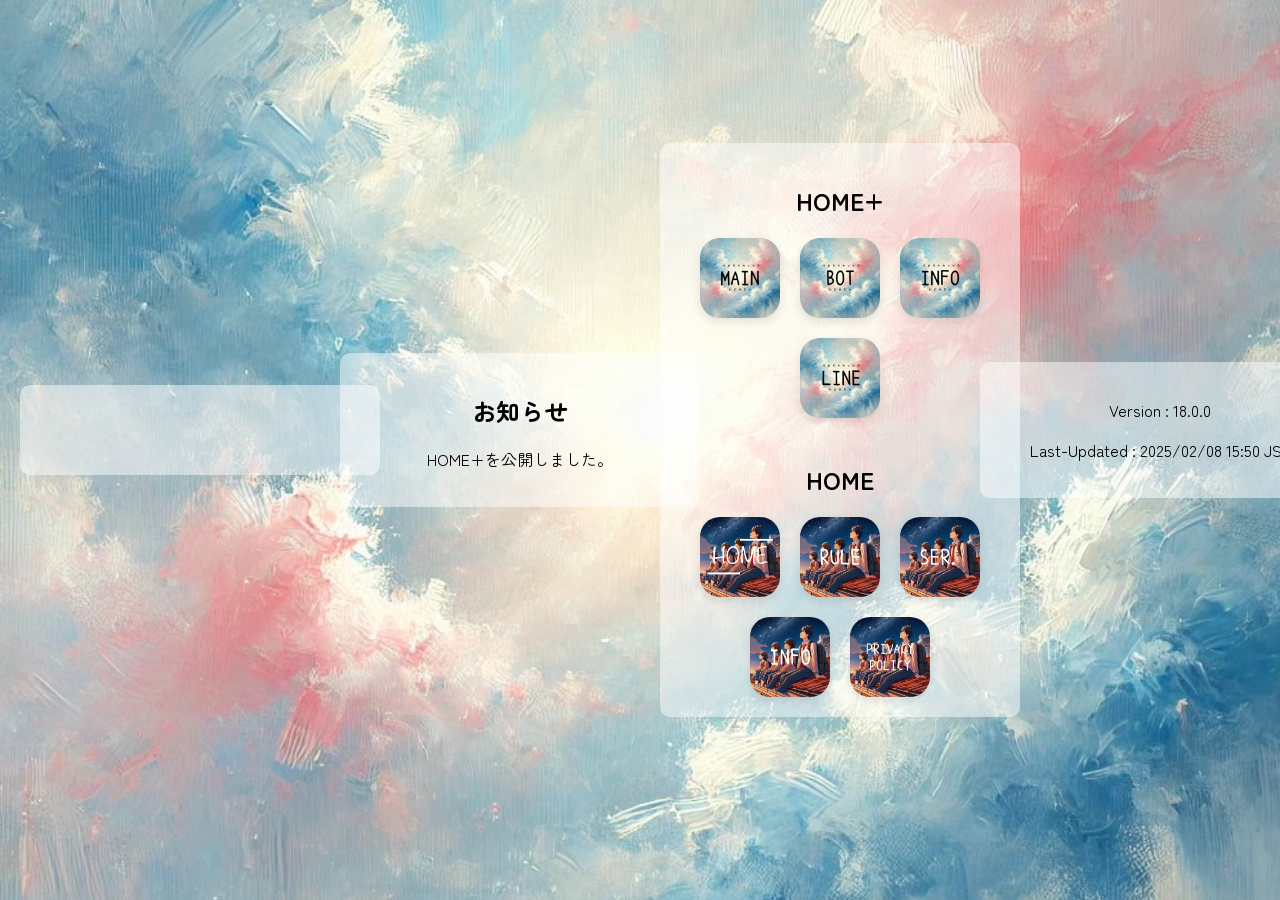
<file: index.html>
<!DOCTYPE html>
<html lang="jp">
    <head>
        <meta charset="UTF-8">
        <meta name="keywords" content="GitHub Pages, SEO, openmura">
        <meta name="author" content="openmura">
        <meta name="viewport" content="width=device-width, initial-scale=1.0">
        <title>OPENMURA+</title>
        <link rel="stylesheet" href="styles/option.css">
        <link rel="stylesheet" href="styles/pr.css">
        <link rel="icon" href="images/main+.jpg" sizes="192x192">
        <link rel="apple-touch-icon" href="images/main+.jpg" sizes="180x180">
        <meta name="description" content="HOME+">
        <meta name="robots" content="noindex, nofollow">
        <meta property="og:title" content="HOME+">
        <meta property="og:type" content="website">
        <meta property="og:url" content="https://openmura.github.io">
        <meta property="og:image" content="https://openmura.github.io">
        <meta property="og:description" content="OPENMURA">
        <link rel="preconnect" href="https://fonts.googleapis.com">
        <link rel="preconnect" href="https://fonts.gstatic.com" crossorigin>
        <link href="https://fonts.googleapis.com/css2?family=Zen+Maru+Gothic&display=swap" rel="stylesheet">
    </head>
    <body>
        <main class="content">
            <section id="home-page" class="page" style="background-image: url('../images/home+.jpg');">
                <div>
                <div class="overlay">
                    <div class="container">
                        <div class="clock">
                            <p class="clock-date"></p>
                            <p class="clock-time"></p>
                        </div>
                    </div>
                </div>
                </div>
                <br>
                <div>
                <div class="overlay">
                    <h2>お知らせ</h2>
                    <p>HOME+を公開しました。</p>
                </div>
                </div>
                <br>
                <div>
                <div class="overlay">
                    <h2>HOME+</h2>
                    <div class="app-icons">
                        <a href="index.html" class="app-icon">
                            <img src="images/main+.jpg" class="icon-img">
                        </a>
                        <a href="bot.html" class="app-icon">
                            <img src="images/bot.jpg" class="icon-img">
                        </a>
                        <a href="info.html" class="app-icon">
                            <img src="images/info+.jpg" class="icon-img">
                        </a>
                        <a href="line.html" class="app-icon">
                            <img src="images/line.jpg" class="icon-img">
                        </a>
                    </div>
                    <br>
                    <h2>HOME</h2>
                    <div class="app-icons">
                        <a href="about.html" class="app-icon">
                            <img src="images/icon.png" class="icon-img">
                        </a>
                        <a href="rule.html" class="app-icon">
                            <img src="images/rule.jpg" class="icon-img">
                        </a>
                        <a href="url.html" class="app-icon">
                            <img src="images/ser.jpg" class="icon-img">
                        </a>
                        <a href="info.html" class="app-icon">
                            <img src="images/info.jpg" class="icon-img">
                        </a>
                        <a href="py.html" class="app-icon">
                            <img src="images/py.jpg" class="icon-img">
                        </a>
                    </div>
                </div>
                </div>
                <br>
                <br>
                <div>
                <div class="overlay">
                    <p>Version : 18.0.0</p>
                    <p>Last-Updated : 2025/02/08 15:50 JST</p>
                </div>
                </div>
            </section>
        </main>
        <script src="scripts/alert.js"></script>
    </body>
</html>
</file>
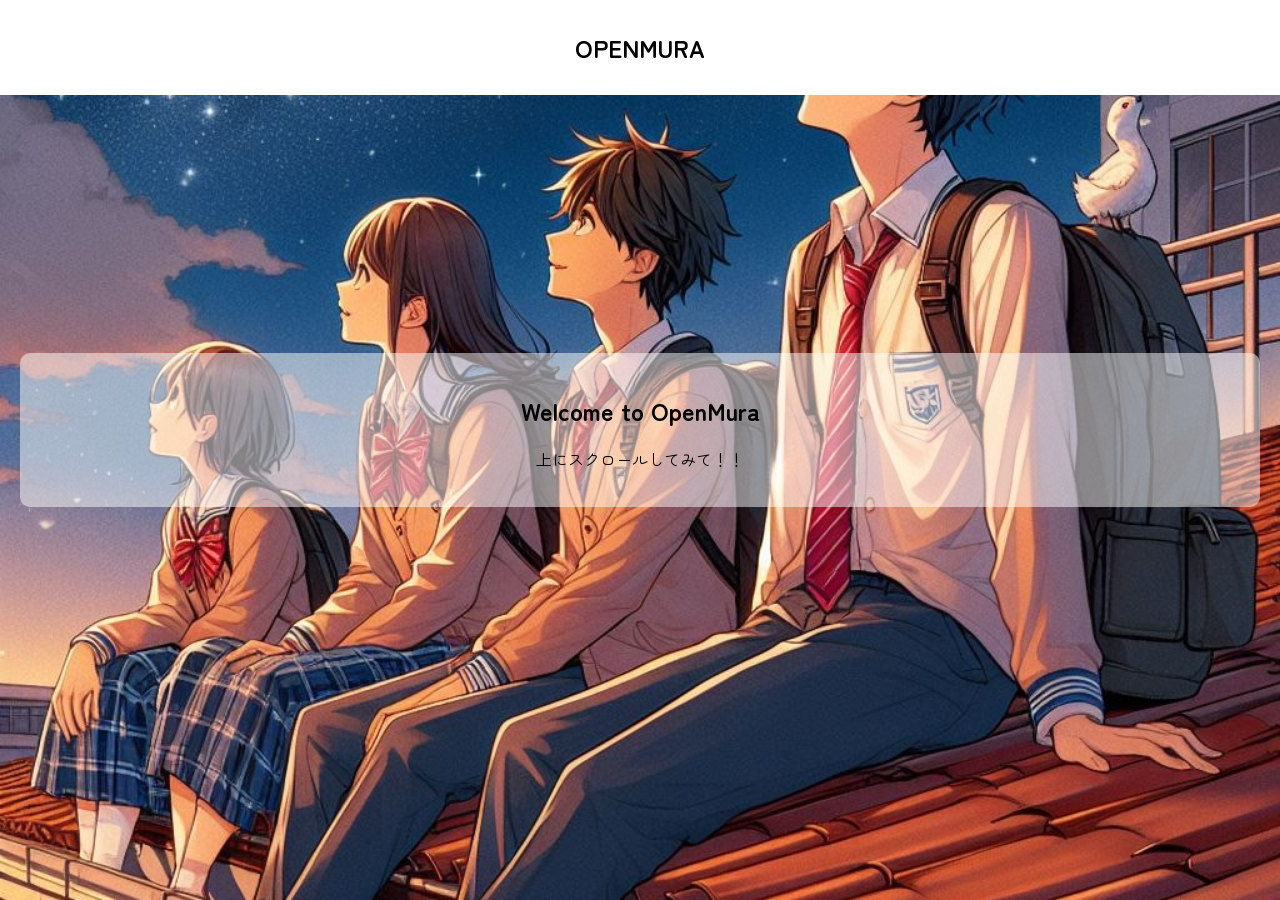
<file: about.html>
<!DOCTYPE html>
<html lang="jp">
    <head>
        <meta charset="UTF-8">
        <meta name="viewport" content="width=device-width, initial-scale=1.0">
        <title>OPENMURA</title>
        <link rel="stylesheet" href="styles/pr.css">
        <link rel="icon" href="images/icon.png" sizes="192x192">
        <link rel="apple-touch-icon" href="images/icon.png" sizes="180x180">
        <meta name="description" content="高校生以上限定のオープンチャットのホームページです。">
        <meta name="robots" content="noindex, nofollow">
        <meta property="og:title" content="高校生以上限定">
        <meta property="og:type" content="website">
        <meta property="og:url" content="https://openmura.github.io/home">
        <meta property="og:image" content="https://openmura.github.io/home/images/main.jpg">
        <meta property="og:description" content="高校生以上限定のオープンチャット">
        <link rel="preconnect" href="https://fonts.googleapis.com">
        <link rel="preconnect" href="https://fonts.gstatic.com" crossorigin>
        <link href="https://fonts.googleapis.com/css2?family=Zen+Maru+Gothic&display=swap" rel="stylesheet">
    </head>
    <body>
            <header class="header">
        <h2><a href="root.html">OPENMURA</a></h2>
    </header>
    <div class="menu pc-only">
        <a href="index.html">HOME+</a>
        <a href="about.html">HOME</a>
        <a href="rule.html">RULE</a>
        <a href="url.html">SER.</a>
        <a href="info.html">info</a>
        <a href="py.html">Privacy Policy</a>
    </div>
        <main class="content">
            <section class="page" style="background-image: url('images/main.jpg');">
                <div class="overlay">
                    <h2>Welcome to OpenMura</h2>
                    <p>上にスクロールしてみて！！</p>
                </div>
            </section>
            <section class="page" style="background-image: url('images/sub.jpg');">
                <div class="overlay">
                    <h2>What is OpenMura</h2>
                    <p>高校生以上限定の雑談</p>
                </div>
            </section>
            <section class="page" style="background-image: url('images/main.jpg');">
                <div class="overlay">
                    <h2>A word from the administrator</h2>
                    <p>ゆる～くよろしく</p>
                </div>
            </section>
            <section class="page" style="background-image: url('images/sub.jpg');">
                <div class="overlay">
                    <h2>Participate?</h2>
                    <p><a href="https://openchat.line.me/jp/cover/wISYS0DV8S1cg8_tv4phL0cxHoLD-vBIAE6prxM_hVSH6I3nOj5znlNdTeM">参加する！！</a></p>
                </div>
            </section>
        </main>
        <script src="scripts/alert.js"></script>
    </body>
</html>
</file>
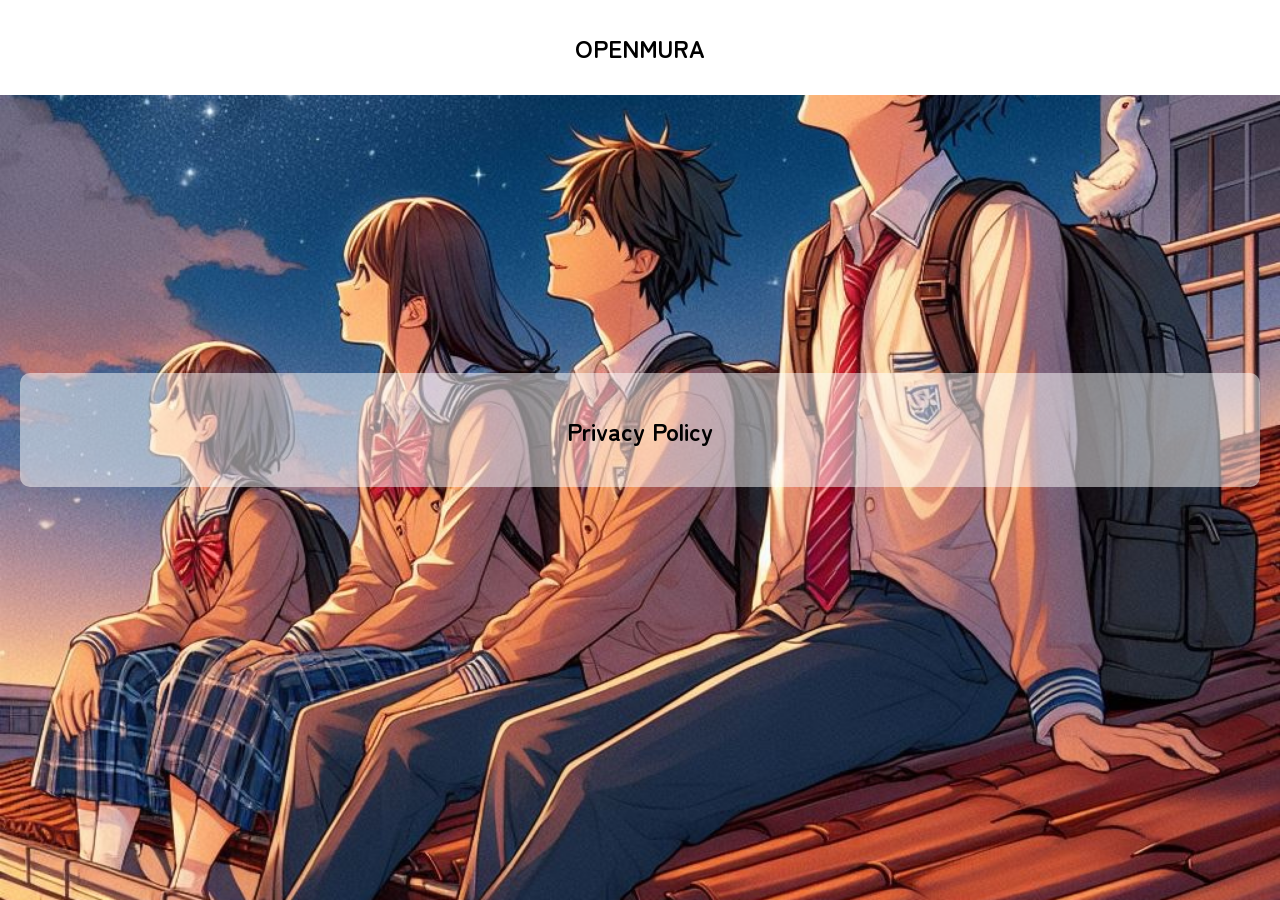
<file: py.html>
<!DOCTYPE html>
<html lang="jp">
    <head>
        <meta charset="UTF-8">
        <meta name="viewport" content="width=device-width, initial-scale=1.0">
        <title>OPENMURA</title>
        <link rel="stylesheet" href="styles/pr.css">
        <link rel="icon" href="images/icon.png" sizes="192x192">
        <link rel="apple-touch-icon" href="images/icon.png" sizes="180x180">
        <meta name="description" content="高校生以上限定のオープンチャットのホームページです。">
        <meta name="robots" content="noindex, nofollow">
        <meta property="og:title" content="高校生以上限定">
        <meta property="og:type" content="website">
        <meta property="og:url" content="https://openmura.github.io/home">
        <meta property="og:image" content="https://openmura.github.io/home/images/main.jpg">
        <meta property="og:description" content="高校生以上限定のオープンチャット">
        <link rel="preconnect" href="https://fonts.googleapis.com">
        <link rel="preconnect" href="https://fonts.gstatic.com" crossorigin>
        <link href="https://fonts.googleapis.com/css2?family=Zen+Maru+Gothic&display=swap" rel="stylesheet">
    </head>
    <body>
            <header class="header">
        <h2><a href="root.html">OPENMURA</a></h2>
    </header>
    <div class="menu pc-only">
        <a href="index.html">HOME+</a>
        <a href="about.html">HOME</a>
        <a href="rule.html">RULE</a>
        <a href="url.html">SER.</a>
        <a href="info.html">info</a>
        <a href="py.html">Privacy Policy</a>
    </div>
        <main class="content">
            <section class="page" style="background-image: url('images/main.jpg');">
                <div class="overlay">
                    <h2>Privacy Policy</h2>
                </div>
            </section>
            <section class="page" style="background-image: url('images/sub.jpg');">
                <div class="overlay">
                    <h2>個人情報は一切取得していませんので、安心してご利用ください。</h2>
                    <h2>もし不安な点があれば、管理者に直接お知らせいただければ対応いたします。</h2>
                </div>
            </section>
            <section class="page" style="background-image: url('images/main.jpg');">
                <div class="overlay">
                    <h2>Webサイトの仕組み</h2>
                </div>
            </section>
            <section class="page" style="background-image: url('images/sub.jpg');">
                <div class="overlay">
                    <p>このWebサイト（https://openmura.github.io/home）は、GitHubというWebサイトを作成・公開するための信頼性の高いサービスを利用して構築されています。</p>
                    <p>皆さんがこのページにアクセスしても、個人情報は一切取得されず、ページの表示だけが行われています。</p>
                </div>
            </section>
            <section class="page" style="background-image: url('images/main.jpg');">
                <div class="overlay">
                    <p>ルール確認ページの最後に「/確認しました」といったメッセージを送る仕組みは、LINEが標準で備えているURLスキームという仕組みを利用しています。</p>
                    <p>この機能は、LINEアプリの一部の機能を呼び出すためのもので、今回は「ルール確認済み」といったメッセージを送るために利用しています。</p>
                </div>
            </section>
            <section class="page" style="background-image: url('images/sub.jpg');">
                <div class="overlay">
                    <p>Botとは、簡単に言うと「自動でメッセージを送ったり返信するプログラム」です。</p>
                    <p>今回のオープンチャットでは、LINEが標準搭載している自動返信機能（autoreply）を利用しています。</p>
                </div>
            </section>
            <section class="page" style="background-image: url('images/main.jpg');">
                <div class="overlay">
                    <p>このBotは「特定のキーワード（/確認しました）」が送信されたときに反応し、「ルール確認ありがとう！」といった自動メッセージを送信するだけの仕組みです。</p>
                    <p>Botは個人情報を取得する機能を持たず、単純なメッセージ応答だけを行っています。</p>
                </div>
            </section>
            <section class="page" style="background-image: url('images/sub.jpg');">
                <div class="overlay">
                    <h2>不安な場合は？</h2>
                    <p>それでも不安な点がある場合は、管理者に直接お知らせください。必要に応じて手動で対応いたします。</p>
                </div>
            </section>
            <section class="page" style="background-image: url('images/main.jpg');">
                <div class="overlay">
                    <a href="https://openmura.github.io/dev">製作者:openmura_system_dev</a>
                    <p>2024/12/23 13:54 jst</p>
                    <p>copyright 2024 openmura_system_dev</p>
                </div>
            </section>
        </main>
        <script src="scripts/alert.js"></script>
    </body>
</html>
</file>
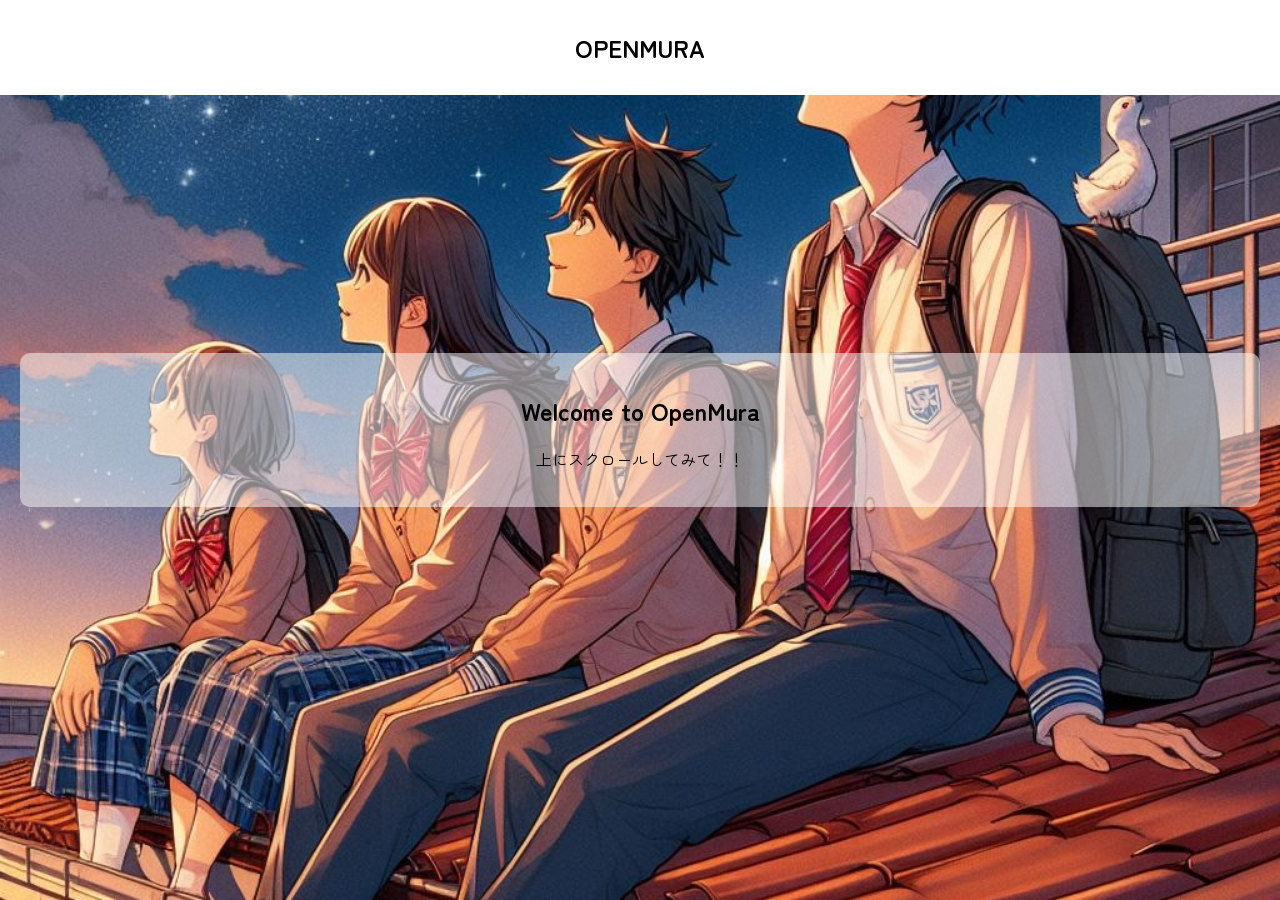
<file: root.html>
<!DOCTYPE html>
<html lang="jp">
    <head>
        <meta charset="UTF-8">
        <meta name="viewport" content="width=device-width, initial-scale=1.0">
        <title>OPENMURA</title>
        <link rel="stylesheet" href="styles/pr.css">
        <link rel="icon" href="images/icon.png" sizes="192x192">
        <link rel="apple-touch-icon" href="images/icon.png" sizes="180x180">
        <meta name="description" content="高校生以上限定のオープンチャットのホームページです。">
        <meta name="robots" content="noindex, nofollow">
        <meta property="og:title" content="高校生以上限定">
        <meta property="og:type" content="website">
        <meta property="og:url" content="https://openmura.github.io/home">
        <meta property="og:image" content="https://openmura.github.io/home/images/main.jpg">
        <meta property="og:description" content="高校生以上限定のオープンチャット">
        <link rel="preconnect" href="https://fonts.googleapis.com">
        <link rel="preconnect" href="https://fonts.gstatic.com" crossorigin>
        <link href="https://fonts.googleapis.com/css2?family=Zen+Maru+Gothic&display=swap" rel="stylesheet">
    </head>
    <body>
            <header class="header">
        <h2><a href="root.html">OPENMURA</a></h2>
    </header>
    <div class="menu pc-only">
        <a href="index.html">HOME+</a>
        <a href="about.html">HOME</a>
        <a href="rule.html">RULE</a>
        <a href="url.html">SER.</a>
        <a href="info.html">info</a>
        <a href="py.html">Privacy Policy</a>
    </div>
        <main class="content">
            <section class="page" style="background-image: url('images/main.jpg');">
            <div class="overlay">
                <h2>Welcome to OpenMura</h2>
                <p>上にスクロールしてみて！！</p>
            </div>
            </section>
            <section class="page" style="background-image: url('images/sub.jpg');">
            <dev class="overlay">
                <h2>URL</h2>
                <a href="index.html">HOME+</a>
                <a href="about.html">,HOME</a>
                <a href="rule.html">,RULE</a>
                <a href="url.html">,SER.</a>
                <a href="info.html">,info</a>
                <a href="py.html">,Privacy Policy</a>
            </div>
            </section>
        </main>
        <script src="scripts/alert.js"></script>
    </body>
</html>
</file>
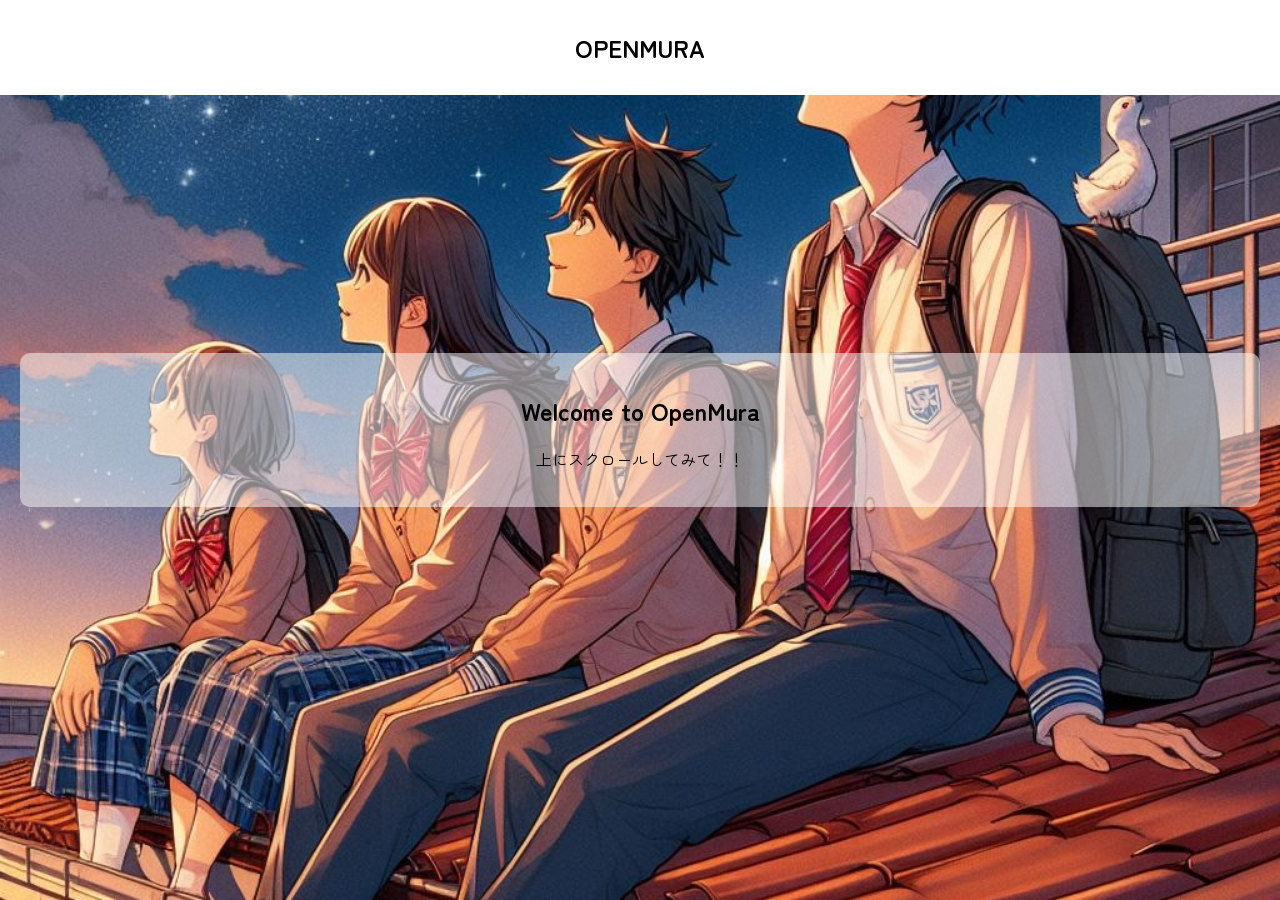
<file: url.html>
<!DOCTYPE html>
<html lang="jp">
    <head>
        <meta charset="UTF-8">
        <meta name="viewport" content="width=device-width, initial-scale=1.0">
        <title>OPENMURA</title>
        <link rel="stylesheet" href="styles/pr.css">
        <link rel="icon" href="images/icon.png" sizes="192x192">
        <link rel="apple-touch-icon" href="images/icon.png" sizes="180x180">
        <meta name="description" content="高校生以上限定のオープンチャットのホームページです。">
        <meta name="robots" content="noindex, nofollow">
        <meta property="og:title" content="高校生以上限定">
        <meta property="og:type" content="website">
        <meta property="og:url" content="https://openmura.github.io/home">
        <meta property="og:image" content="https://openmura.github.io/home/images/main.jpg">
        <meta property="og:description" content="高校生以上限定のオープンチャット">
        <link rel="preconnect" href="https://fonts.googleapis.com">
        <link rel="preconnect" href="https://fonts.gstatic.com" crossorigin>
        <link href="https://fonts.googleapis.com/css2?family=Zen+Maru+Gothic&display=swap" rel="stylesheet">
    </head>
    <body>
            <header class="header">
        <h2><a href="root.html">OPENMURA</a></h2>
    </header>
    <div class="menu pc-only">
        <a href="index.html">HOME+</a>
        <a href="about.html">HOME</a>
        <a href="rule.html">RULE</a>
        <a href="url.html">SER.</a>
        <a href="info.html">info</a>
        <a href="py.html">Privacy Policy</a>
    </div>
        <main class="content">
            <section class="page" style="background-image: url('images/main.jpg');">
                <div class="overlay">
                    <h1>Welcome to OpenMura</h1>
                    <p>上にスクロールしてみて！！</p>
                </div>
            </section>
            <section class="page" style="background-image: url('images/main.jpg');">
                <div class="overlay">
                    <h2>広場</h2>
                    <p><a href="https://openchat.line.me/jp/cover/wISYS0DV8S1cg8_tv4phL0cxHoLD-vBIAE6prxM_hVSH6I3nOj5znlNdTeM">参加する！！</a></p>
                </div>
            </section>
            <section class="page" style="background-image: url('images/sub.jpg');">
                <div class="overlay">
                    <h2>避難場所</h2>
                    <p><a href="https://line.me/ti/g2/3UhTUUZGFKrN3VNHZbit9z1aFCwv_v4ODn5-tw?utm_source=invitation&utm_medium=link_copy&utm_campaign=default">参加する！！</a></p>
                </div>
            </section>
            <section class="page" style="background-image: url('images/karaoke.jpg');">
                <div class="overlay">
                    <h2>カラオケ</h2>
                    <p><a href="https://line.me/ti/g2/DkrA8jTs_ikBz1FniLh0w9pXqJD4P2MmoOp_MQ?utm_source=invitation&utm_medium=link_copy&utm_campaign=default">参加する！！</a></p>
                </div>
            </section>
            <section class="page" style="background-image: url('images/senden.jpg');">
                <div class="overlay">
                    <h2>宣伝</h2>
                    <p><a href="https://line.me/ti/g2/EOzK0n0ImrZtZV1Up141UW1ryms1_0B4m_qfBw?utm_source=invitation&utm_medium=link_copy&utm_campaign=default">参加する！！</a></p>
                </div>
            </section>
        </main>
        <script src="scripts/alert.js"></script>
    </body>
</html>
</file>
<file: styles/option.css>
:root {
    --background-color: #ffffff;
    --text-color: #000000;
    --background-panel: rgba(255, 255, 255, 0.5);
}

@media (prefers-color-scheme: dark) {
    :root {
        --background-color: #121212;
        --text-color: #ffffff;
        --background-panel: rgba(0, 0, 0, 0.5);
    }
}

body {
    margin: 0;
    font-family: "Zen Maru Gothic", serif;
    font-weight: 400;
    font-style: normal;
    display: flex;
    flex-direction: column;
    height: 100vh;
    overflow: auto;
}

a {
    color: var(--text-color) !important;
    text-decoration: none;
}

a:hover {
    text-decoration: underline;
}

.header {
    position: fixed;
    bottom: 0;
    width: 100%;
    background: var(--background-color);
    color: var(--text-color);
    text-align: center;
    padding: 10px 0;
    z-index: 10;
}

@media (min-width: 1024px) {
    .header {
        top: 0;
        bottom: auto;
    }
}

.menu {
    position: fixed;
    width: 100%;
    background: var(--background-color);
    color: var(--text-color);
    text-align: center;
    padding: 10px 0;
    z-index: 9;
    box-shadow: 0 2px 5px rgba(0, 0, 0, 0.1);
}

.pc-only {
    display: none;
}

@media (min-width: 768px) {
    .pc-only {
        justify-content: center;
        gap: 20px;
        display: flex;
    }

    .menu {
        bottom: 0%;
    }
}

.menu {
    opacity: 0;
    transition: opacity 0.3s ease;
}

.menu:hover {
    opacity: 1;
}

.menu a {
    color: var(--text-color);
    text-decoration: none;
    padding: 5px 10px;
    transition: color 0.3s ease, background-color 0.3s ease;
}

.menu a:hover {
    background-color: rgba(255, 86, 34, 0.5);
    border-radius: 5px;
}

.content {
    flex-grow: 1;
    display: flex;
    flex-direction: column;
    overflow-y: scroll;
}

/* mainの修正: divが縦に並ぶようにする */
main {
    display: block;
    width: 100%;
    height: 100vh;
    overflow-y: scroll;
    scroll-snap-type: y mandatory;
}

/* 各ページの設定 */
.page {
    display: block;
    width: 100%;
    height: 100vh;
    position: relative;
    scroll-snap-align: start;
    background-size: cover;
    background-position: center;
    display: flex;
    justify-content: center;
    align-items: center;
    color: var(--text-color);
    text-align: center;
    padding: 20px;
    animation: slideUp 1s ease-in-out;
}

.page .overlay {
    background-color: var(--background-panel);
    padding: 20px;
    border-radius: 10px;
}

@keyframes slideUp {
    from {
        transform: translateY(50px);
        opacity: 0;
    }
    to {
        transform: translateY(0);
        opacity: 1;
    }
}

#notification {
    background-color: rgba(0, 255, 0, 0.8);
    color: white;
    padding: 10px;
    position: fixed;
    top: 20px;
    left: 50%;
    transform: translateX(-50%);
    display: none;
    border-radius: 5px;
}

.container {
    width: 100%;
    display: flex;
    align-items: center;
    justify-content: center;
    text-align: center;
}

.clock {
    text-align: center;
}

.clock-date {
    font-size: 25px;
}

.clock-time {
    font-size: 50px;
}

.app-icons {
    display: flex;
    justify-content: center;
    align-items: center;
    flex-wrap: wrap;
    gap: 20px;
    margin-top: 20px;
}

.app-icon:hover {
    transform: translateY(-5px);
    box-shadow: 0 6px 20px rgba(0, 0, 0, 0.2);
}

.icon-img {
    display: flex;
    flex-direction: column;
    justify-content: center;
    align-items: center;
    background-color: #ffffff;
    width: 80px;
    height: 80px;
    border-radius: 25%;
    box-shadow: 0 4px 10px rgba(0, 0, 0, 0.1);
    text-align: center;
    text-decoration: none;
    transition: transform 0.2s, box-shadow 0.2s;
    background: linear-gradient(145deg, #f0f0f0, #ffffff);
    overflow: hidden;
}

.code {
    width: 100%;
}
</file>
<file: styles/pr.css>
:root {
    --background-color: #ffffff;
    --text-color: #000000;
    --background-panel: rgba(255, 255, 255, 0.5);
}

@media (prefers-color-scheme: dark) {
    :root {
        --background-color: #121212;
        --text-color: #ffffff;
        --background-panel: rgba(0, 0, 0, 0.5);
    }
}

body {
    margin: 0;
    font-family: "Zen Maru Gothic", serif;
    font-weight: 400;
    font-style: normal;
    overflow: hidden;
    display: flex;
    flex-direction: column-reverse;
    height: 100vh;
}
main div {
    display: block;
    width: 100%;
}
a {
    color: var(--text-color) !important;
    text-decoration: none;
}
a:hover {
    text-decoration: underline;
}

.header {
    position: fixed;
    bottom: 0;
    width: 100%;
    background: var(--background-color);
    color: var(--text-color);
    text-align: center;
    padding: 10px 0;
    z-index: 10;
}
@media (min-width: 1024px) {
    .header {
        top: 0;
        bottom: auto;
    }
}

.menu {
    position: fixed;
    width: 100%;
    background: var(--background-color);
    color: var(--text-color);
    text-align: center;
    padding: 10px 0;
    z-index: 9;
    box-shadow: 0 2px 5px rgba(0, 0, 0, 0.1);
}
.pc-only {
    display: none;
}

@media (min-width: 768px) {
    .pc-only {
        justify-content: center;
        gap: 20px;
        display: flex;
    }

    .menu {
        bottom: 0%;
    }
}

.menu {
    opacity: 0;
    transition: opacity 0.3s ease;
}

.menu:hover {
    opacity: 1;
}

.menu a {
    color: var(--text-color);
    text-decoration: none;
    padding: 5px 10px;
    transition: color 0.3s ease, background-color 0.3s ease;
}

.menu a:hover {
    background-color: rgba(255, 86, 34, 0.5);
    border-radius: 5px;
}


.content {
    flex-grow: 1;
    display: flex;
    flex-direction: column-reverse;
    overflow-y: scroll;
    scroll-snap-type: y mandatory;
}

.page {
    position: relative;
    flex: 0 0 100vh;
    scroll-snap-align: start;
    background-size: cover;
    background-position: center;
    display: flex;
    justify-content: center;
    align-items: center;
    color: var(--text-color);
    text-align: center;
    padding: 20px;
    animation: slideUp 1s ease-in-out;
}

.page .overlay {
    background-color: var(--background-panel);
    padding: 20px;
    border-radius: 10px;
}

@keyframes slideUp {
    from {
        transform: translateY(50px);
        opacity: 0;
    }
    to {
        transform: translateY(0);
        opacity: 1;
    }
}
</file>
